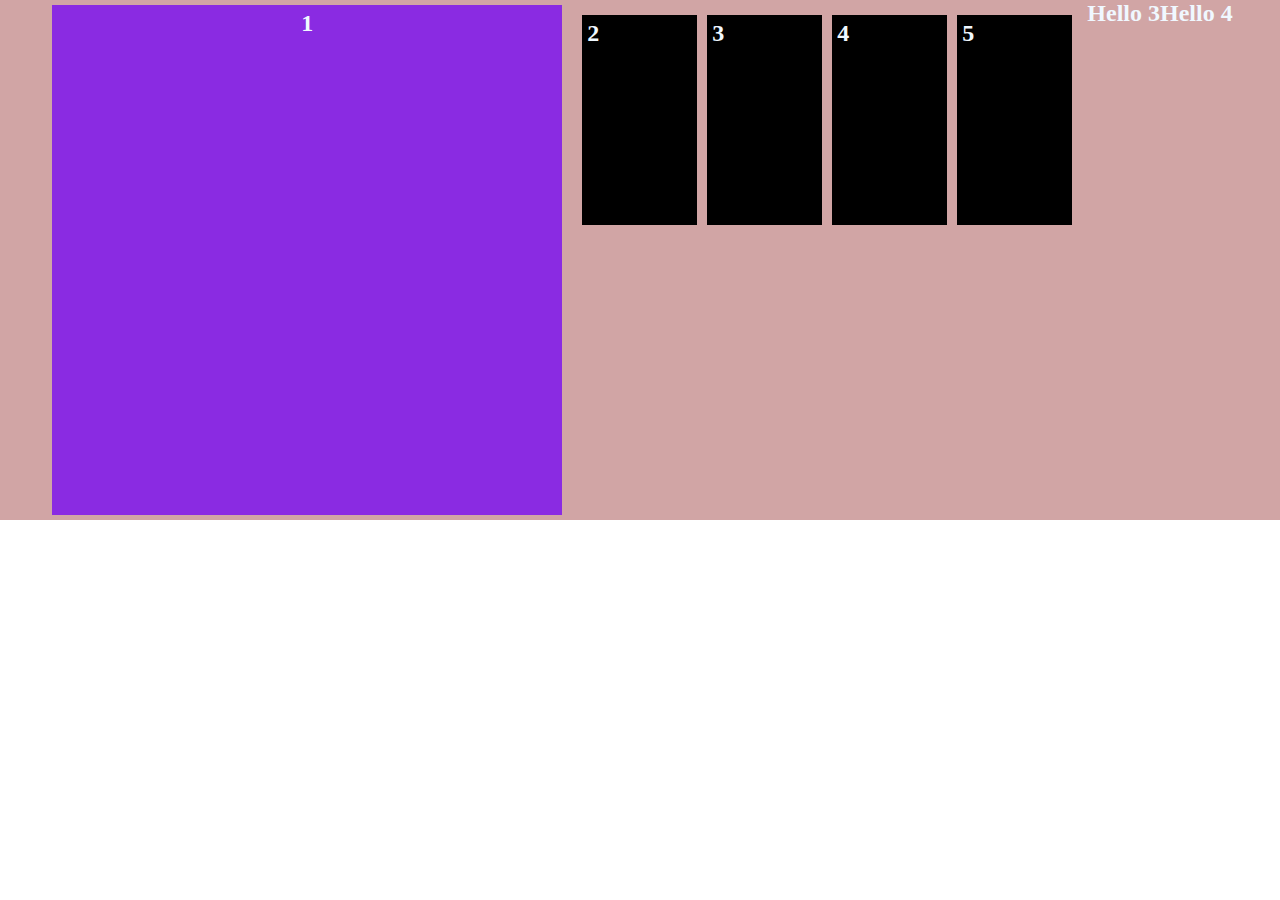
<file: html_basics/index.html>
<!DOCTYPE html>
<html lang="en">
<head>
    <meta charset="UTF-8">
    <meta name="viewport" content="width=device-width, initial-scale=1.0">
    <link rel="stylesheet" href="style.css">
    <title>Document</title>
</head>
<body>
    <div class="container">
        <div class="block">
            <h2>1</h2>
        </div>
        <div class="block-2">
            <div class="first">
                <h2>2</h2>
            </div>
            <div class="first">
                <h2>3</h2>
            </div>
            <div class="first">
                <h2>4</h2>
            </div>
            <div class="first">
                <h2>5</h2>
            </div>
        </div>
        <div class="block-3">
            <h2>Hello 3</h2>
        </div>
        <div class="block-4">
            <h2>Hello 4</h2>
        </div>
    </div>
</body>
</html>
</file>
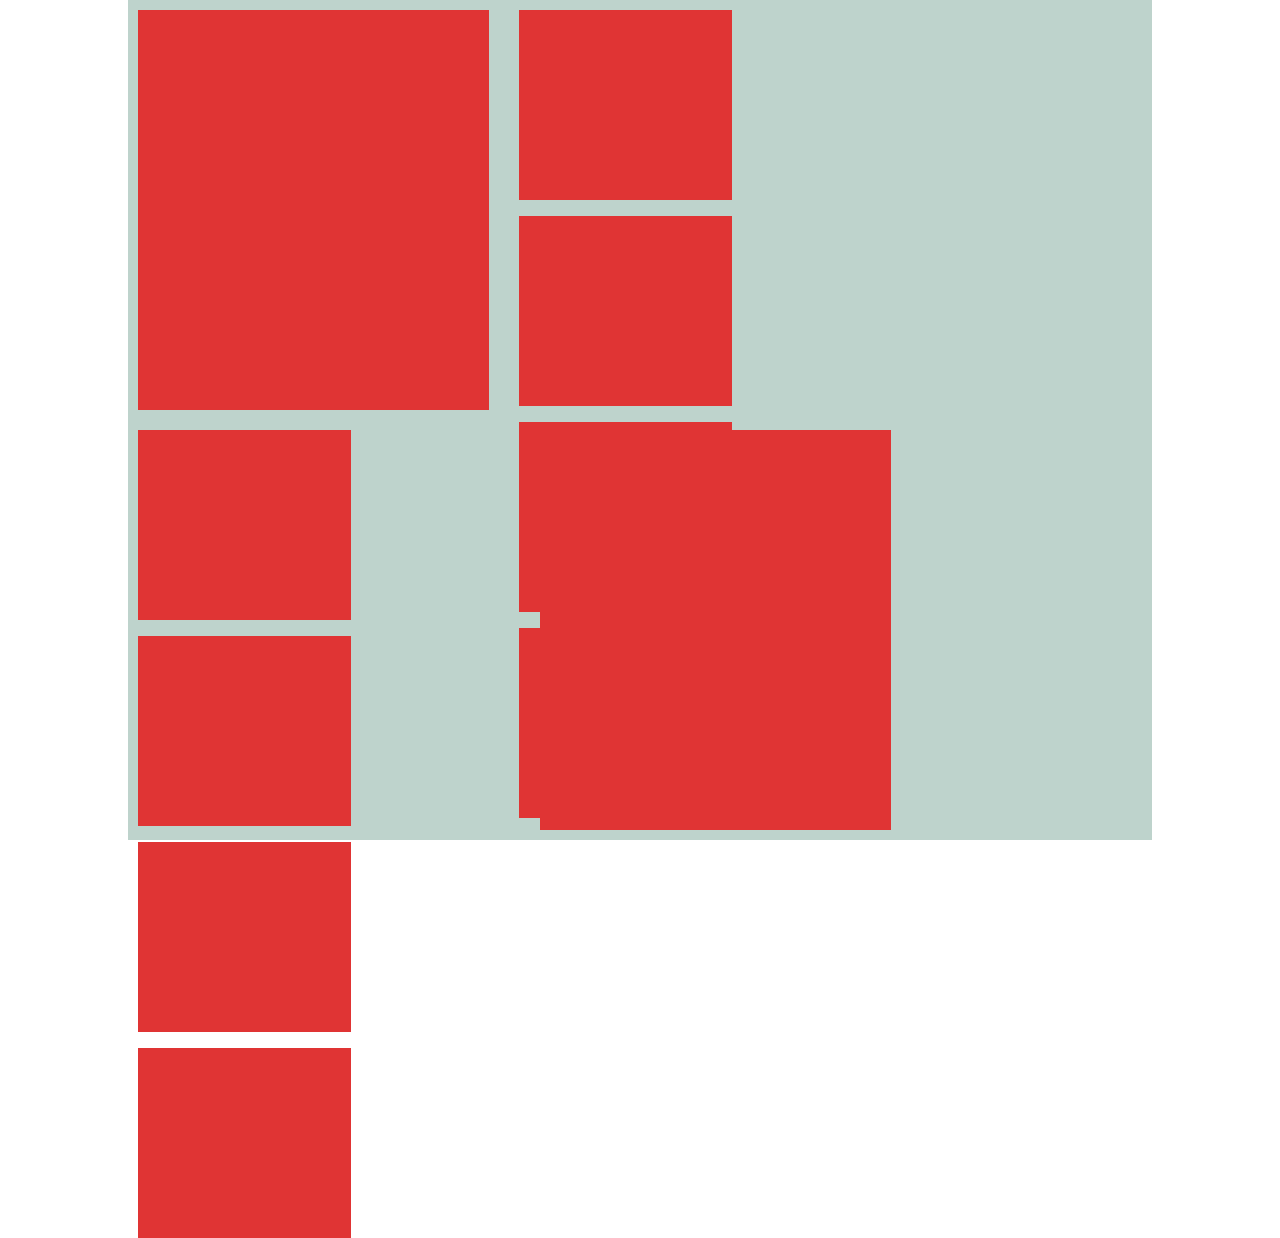
<file: flexbox_task/html_basics/index.html>
<!DOCTYPE html>
<html lang="en">
<head>
    <meta charset="UTF-8">
    <meta name="viewport" content="width=device-width, initial-scale=1.0">
    <link rel="stylesheet" href="style.css">
    <title>flexBox</title>
</head>
<body>
    <div class="container">
        <div class="container-content-1">
            <div class="child-content-1"></div>
            <div class="child-content-2">
                <div class="child"></div>
                <div class="child"></div>
                <div class="child"></div>
                <div class="child"></div>
            </div>
        </div>
        <div class="container-content-2">
            <div class="child-content-2">
                <div class="child"></div>
                <div class="child"></div>
                <div class="child"></div>
                <div class="child"></div>
            </div>
            <div class="child-content-1"></div>
        </div>
    </div>
</body>
</html>
</file>
<file: html_basics/style.css>
* {
    margin: 0;
    padding: 0;
}

h2 {
    color: aliceblue;
}

.block {
    background-color: blueviolet;
    width: 500px;
    height: 500px;
    margin: 5px;
    padding: 5px;
    text-align: center;
}

.block-2 {
    display: flex;
    width: 500px;
    height: 500px;
    padding: 5px;
    margin: 5px;
}

.first {
    width: 200px;
    height: 200px;
    background-color: black;
    padding: 5px;
    margin: 5px;

}

.container {
   display: flex;
   background-color: rgb(209, 165, 165);
   justify-content: center;
}
</file>
<file: flexbox_task/html_basics/style.css>
*{
    box-sizing: border-box;
    margin: 0;
}

.container {
  width: 80%;
  min-height: 500px;
  margin:0 auto;
  background-color: rgb(190, 211, 204);
}

.container-content-1 {
  display: flex;
  width: 100%;
  padding: 10px;
}

.child-content-1 {
  width: 35%;
  height: 400px;
  background-color: #e03434;
  margin-right: 30px;
}
/* This container is responsible for the child elements inside*/
.child-content-2 {
  display: flex;
  flex-wrap: wrap;
  gap: 1em;
  width: 40%;
  height: 400px;
}

.child {
  width: 213px;
  height: 190px;
  background-color: #e03434;
}

.container-content-2 {
  display: flex;
  width: 100%;
  padding: 10px;
}
</file>
